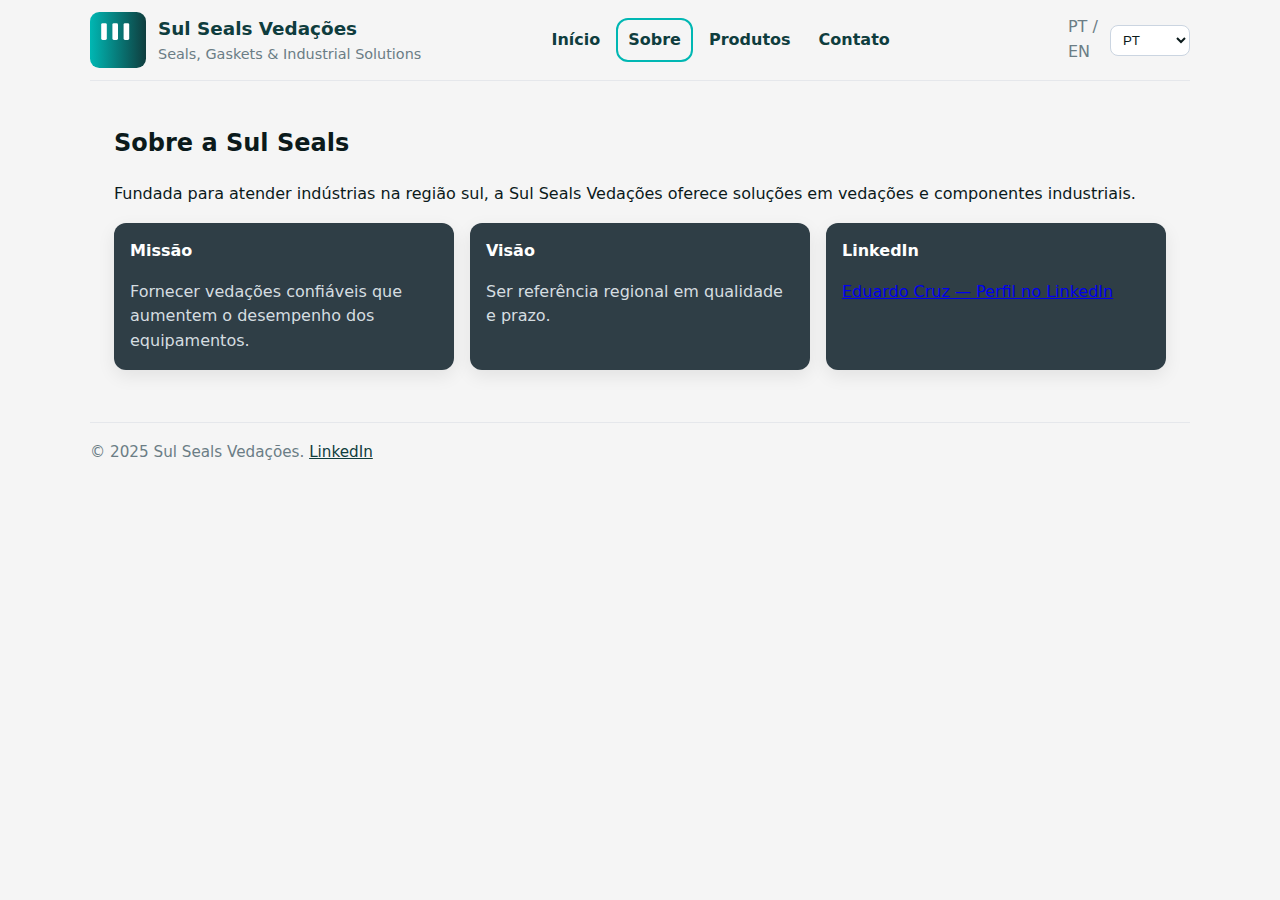
<file: about.html>
<!doctype html>
<html lang="pt-BR">
<head>
  <meta charset="utf-8" />
  <meta name="viewport" content="width=device-width, initial-scale=1" />
  <title>Sobre — Sul Seals Vedações</title>
  <meta name="description" content="Sobre a Sul Seals Vedações: soluções em vedações e componentes industriais.">
  <link rel="stylesheet" href="assets/css/styles.css" />
</head>
<body>
  <header class="container header" role="banner">
    <div class="brand">
      <img src="assets/images/logo.svg" alt="Sul Seals logo" />
      <div>
        <div class="site-title">Sul Seals Vedações</div>
        <div class="site-subtitle">Seals, Gaskets & Industrial Solutions</div>
      </div>
    </div>

    <nav class="nav" aria-label="Main">
      <ul>
        <li><a href="index.html" data-pt>Início</a></li>
        <li><a href="about.html" data-pt aria-current="page">Sobre</a></li>
        <li><a href="products.html" data-pt>Produtos</a></li>
        <li><a href="contact.html" data-pt>Contato</a></li>

        <li><a href="index.html" data-en style="display:none">Home</a></li>
        <li><a href="about.html" data-en style="display:none" aria-current="page">About</a></li>
        <li><a href="products.html" data-en style="display:none">Products</a></li>
        <li><a href="contact.html" data-en style="display:none">Contact</a></li>
      </ul>
    </nav>

    <div class="lang-switch">
      <label for="lang">PT / EN</label>
      <select id="lang" aria-label="Language selector">
        <option value="pt">PT</option>
        <option value="en">EN</option>
      </select>
    </div>
  </header>

  <main class="container">
    <h2 data-pt class="fade">Sobre a Sul Seals</h2>
    <h2 data-en class="fade" style="display:none">About Sul Seals</h2>

    <p data-pt class="fade">Fundada para atender indústrias na região sul, a Sul Seals Vedações oferece soluções em vedações e componentes industriais.</p>
    <p data-en class="fade" style="display:none">Founded to serve industries in the southern region, Sul Seals provides sealing and industrial component solutions.</p>

    <div class="grid" style="margin-top:12px;">
      <article class="card">
        <strong data-pt>Missão</strong>
        <strong data-en style="display:none">Mission</strong>
        <p data-pt>Fornecer vedações confiáveis que aumentem o desempenho dos equipamentos.</p>
        <p data-en style="display:none">Provide reliable seals that improve equipment performance.</p>
      </article>

      <article class="card">
        <strong data-pt>Visão</strong>
        <strong data-en style="display:none">Vision</strong>
        <p data-pt>Ser referência regional em qualidade e prazo.</p>
        <p data-en style="display:none">Be the regional reference in quality and lead times.</p>
      </article>

      <article class="card">
        <strong>LinkedIn</strong>
        <p><a href="https://www.linkedin.com/in/eduardo-cruz-97b73169/?originalSubdomain=br" target="_blank" rel="noopener">Eduardo Cruz — Perfil no LinkedIn</a></p>
      </article>
    </div>
  </main>

  <footer class="container footer">
    <div>
      <div data-pt>© 2025 Sul Seals Vedações. <a href="https://www.linkedin.com/in/eduardo-cruz-97b73169/?originalSubdomain=br" target="_blank" rel="noopener">LinkedIn</a></div>
      <div data-en style="display:none">© 2025 Sul Seals Vedações. <a href="https://www.linkedin.com/in/eduardo-cruz-97b73169/?originalSubdomain=br" target="_blank" rel="noopener">LinkedIn</a></div>
    </div>
  </footer>

  <script src="assets/js/main.js"></script>
</body>
</html>
</file>
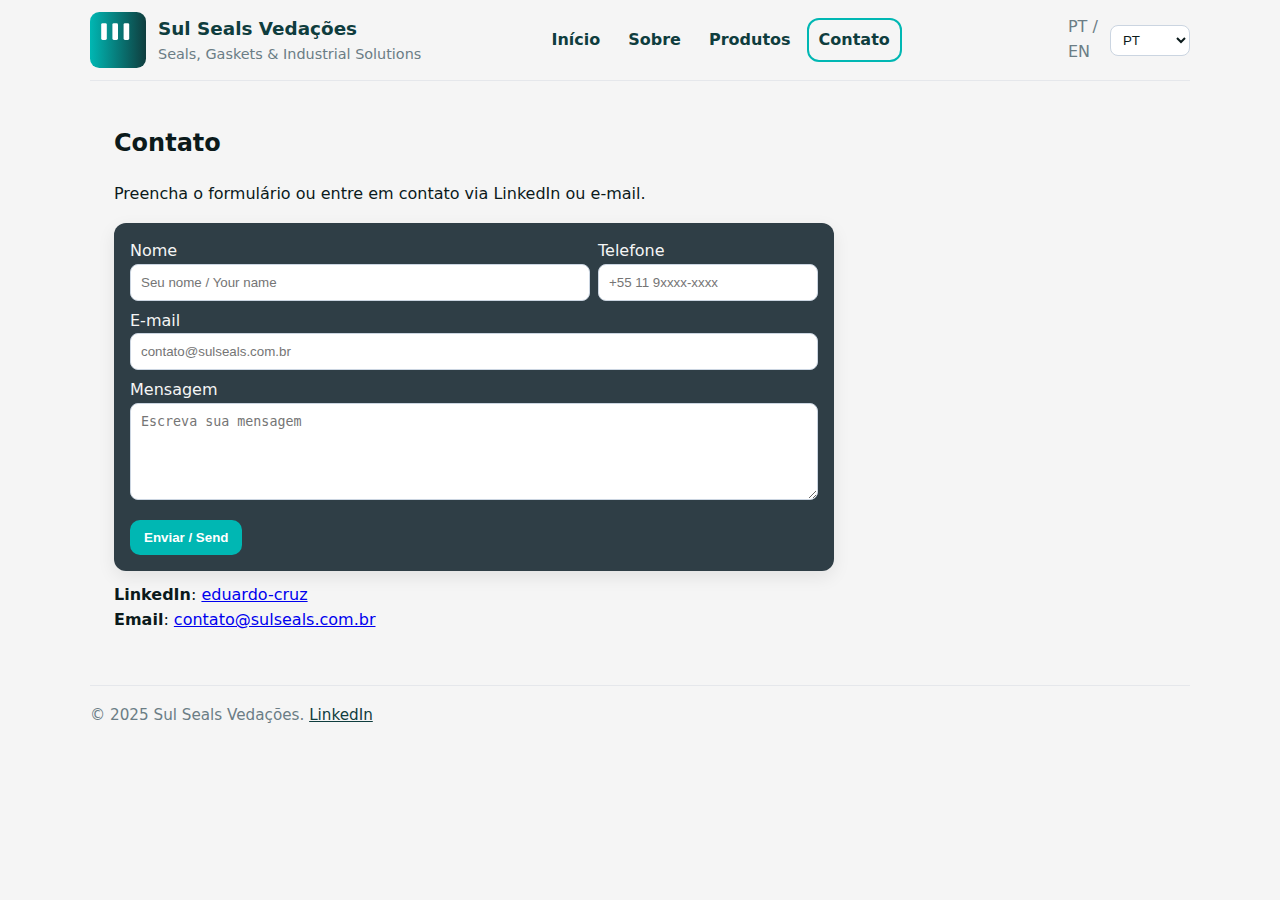
<file: contact.html>
<!doctype html>
<html lang="pt-BR">
<head>
  <meta charset="utf-8" />
  <meta name="viewport" content="width=device-width, initial-scale=1" />
  <title>Contato — Sul Seals Vedações</title>
  <meta name="description" content="Entre em contato com a Sul Seals Vedações.">
  <link rel="stylesheet" href="assets/css/styles.css" />
</head>
<body>
  <header class="container header" role="banner">
    <div class="brand">
      <img src="assets/images/logo.svg" alt="Sul Seals logo" />
      <div>
        <div class="site-title">Sul Seals Vedações</div>
        <div class="site-subtitle">Seals, Gaskets & Industrial Solutions</div>
      </div>
    </div>

    <nav class="nav" aria-label="Main">
      <ul>
        <li><a href="index.html" data-pt>Início</a></li>
        <li><a href="about.html" data-pt>Sobre</a></li>
        <li><a href="products.html" data-pt>Produtos</a></li>
        <li><a href="contact.html" data-pt aria-current="page">Contato</a></li>

        <li><a href="index.html" data-en style="display:none">Home</a></li>
        <li><a href="about.html" data-en style="display:none">About</a></li>
        <li><a href="products.html" data-en style="display:none">Products</a></li>
        <li><a href="contact.html" data-en style="display:none" aria-current="page">Contact</a></li>
      </ul>
    </nav>

    <div class="lang-switch">
      <label for="lang">PT / EN</label>
      <select id="lang" aria-label="Language selector">
        <option value="pt">PT</option>
        <option value="en">EN</option>
      </select>
    </div>
  </header>

  <main class="container">
    <h2 data-pt class="fade">Contato</h2>
    <h2 data-en class="fade" style="display:none">Contact</h2>

    <p data-pt class="fade">Preencha o formulário ou entre em contato via LinkedIn ou e-mail.</p>
    <p data-en class="fade" style="display:none">Fill the form or reach out via LinkedIn or email.</p>

    <form id="contact-form" class="card" style="margin-top:12px; max-width:720px;">
      <div class="form-row">
        <div style="flex:1">
          <label for="name" data-pt>Nome</label>
          <label for="name" data-en style="display:none">Name</label>
          <input id="name" name="name" placeholder="Seu nome / Your name" required />
        </div>
        <div style="width:220px">
          <label for="phone" data-pt>Telefone</label>
          <label for="phone" data-en style="display:none">Phone</label>
          <input id="phone" name="phone" placeholder="+55 11 9xxxx-xxxx" />
        </div>
      </div>

      <div style="margin-top:8px;">
        <label for="email" data-pt>E-mail</label>
        <label for="email" data-en style="display:none">Email</label>
        <input id="email" name="email" type="email" placeholder="contato@sulseals.com.br" required />
      </div>

      <div style="margin-top:8px;">
        <label for="message" data-pt>Mensagem</label>
        <label for="message" data-en style="display:none">Message</label>
        <textarea id="message" name="message" rows="5" placeholder="Escreva sua mensagem"></textarea>
      </div>

      <div style="margin-top:12px; display:flex; align-items:center; gap:12px;">
        <button class="btn" type="submit">Enviar / Send</button>
        <span id="form-status" class="form-status" role="status" aria-live="polite"></span>
      </div>
    </form>

    <div class="contact-lines">
      <div><strong>LinkedIn</strong>: <a href="https://www.linkedin.com/in/eduardo-cruz-97b73169/?originalSubdomain=br" target="_blank" rel="noopener">eduardo-cruz</a></div>
      <div><strong>Email</strong>: <a href="mailto:contato@sulseals.com.br">contato@sulseals.com.br</a></div>
    </div>
  </main>

  <footer class="container footer">
    <div>
      <div data-pt>© 2025 Sul Seals Vedações. <a href="https://www.linkedin.com/in/eduardo-cruz-97b73169/?originalSubdomain=br" target="_blank" rel="noopener">LinkedIn</a></div>
      <div data-en style="display:none">© 2025 Sul Seals Vedações. <a href="https://www.linkedin.com/in/eduardo-cruz-97b73169/?originalSubdomain=br" target="_blank" rel="noopener">LinkedIn</a></div>
    </div>
  </footer>

  <script src="assets/js/main.js"></script>
</body>
</html>
</file>
<file: assets/css/styles.css>
:root {
  --accent: #0f3d3e;
  --accent-light: #00b7b3;
  --bg: #f5f5f5;
  --card: #2f3e46;
  --text: #0b1a1b;            /* FIX: readable default text color on light bg */
  --muted: #6b7d85;           /* FIX: more readable muted text */
  --radius: 12px;
  --max-width: 1100px;
}

/* Base resets */
* { box-sizing: border-box; }
html, body { margin: 0; padding: 0; }
body { font-family: Inter, system-ui, -apple-system, Segoe UI, Roboto, Arial, sans-serif; background: var(--bg); color: var(--text); line-height: 1.55; }

.container { max-width: var(--max-width); margin: 0 auto; padding: 24px; }

/* Header / Brand */
.header {
  display: flex; align-items: center; justify-content: space-between; gap: 12px; padding: 12px 0;
  border-bottom: 1px solid #e5e7eb;  /* subtle divider */
  background: transparent;
}
.brand { display: flex; align-items: center; gap: 12px; }
.brand img { width: 56px; height: 56px; }
.site-title { font-weight: 800; font-size: 1.15rem; color: var(--accent); }
.site-subtitle { color: var(--muted); font-size: 0.9rem; }

/* Nav */
.nav ul { list-style: none; display: flex; gap: 12px; padding: 0; margin: 0; flex-wrap: wrap; }
.nav a {
  text-decoration: none; color: var(--accent); font-weight: 650; padding: 6px 8px; border-radius: 8px;
}
.nav a:hover, .nav a:focus-visible { background: #e6fffb; outline: none; }
.nav a[aria-current="page"] { outline: 2px solid var(--accent-light); outline-offset: 2px; }

/* Language switch */
.lang-switch { display: flex; gap: 8px; align-items: center; color: var(--muted); }
.lang-switch select { padding: 6px 8px; border-radius: 8px; border: 1px solid #cbd5e1; background: white; color: var(--text); }

/* Hero */
.hero {
  background: var(--accent); border-radius: 12px; padding: 28px; display: flex; gap: 20px; align-items: center; color: #fff;
}
.hero .text { flex: 1; }
.hero-media { width: 340px; flex: 0 0 340px; }
.hero-media img { width: 100%; border-radius: 10px; display: block; }

/* CTA + Buttons */
.cta, .btn {
  display: inline-block; padding: 10px 14px; border-radius: 10px; background: var(--accent-light);
  color: white; text-decoration: none; font-weight: 700; border: none; cursor: pointer;
  transition: transform .06s ease, opacity .2s ease;
}
.cta:hover, .btn:hover { opacity: .9; transform: translateY(-1px); }
.cta:active, .btn:active { transform: translateY(0); }

/* Grid + Cards */
.grid { display: grid; grid-template-columns: repeat(auto-fit, minmax(220px, 1fr)); gap: 16px; margin-top: 16px; }
.card {
  background: var(--card); border-radius: var(--radius); padding: 16px; box-shadow: 0 6px 18px rgba(0,0,0,0.08);
  color: #f5f5f5;
}
.card h3, .card strong { margin-top: 0; color: #fff; }
.card p { color: #d5dde0; margin-bottom: 0; }

/* Products */
.product-img { width: 100%; border-radius: 8px; object-fit: cover; max-height: 260px; }

/* Forms */
input, textarea, select {
  width: 100%; padding: 10px; border-radius: 8px; border: 1px solid #cbd5e1; background: #fff; color: var(--text);
}
input:focus, textarea:focus, select:focus { outline: 2px solid var(--accent-light); border-color: var(--accent-light); }
.form-row { display: flex; gap: 8px; flex-wrap: wrap; }
.form-status { font-size: 0.95rem; color: #065f46; } /* greenish success */

/* Footer */
.footer { margin-top: 28px; padding: 18px 0; color: var(--muted); font-size: 0.95rem; border-top: 1px solid #e5e7eb; }
.footer a { color: var(--accent); }

/* Contact extras */
.contact-lines { margin-top: 12px; }

/* Fade helper for language toggle */
.fade { transition: opacity .2s ease; }
.hidden { opacity: 0; pointer-events: none; }

/* Responsive */
@media (max-width: 840px) {
  .hero { flex-direction: column; text-align: left; }
  .hero-media { width: 100%; flex: 0 0 auto; }
}

@media (max-width: 640px) {
  .header { flex-direction: column; align-items: flex-start; gap: 10px; }
  .nav ul { gap: 6px; }
}
</file>
